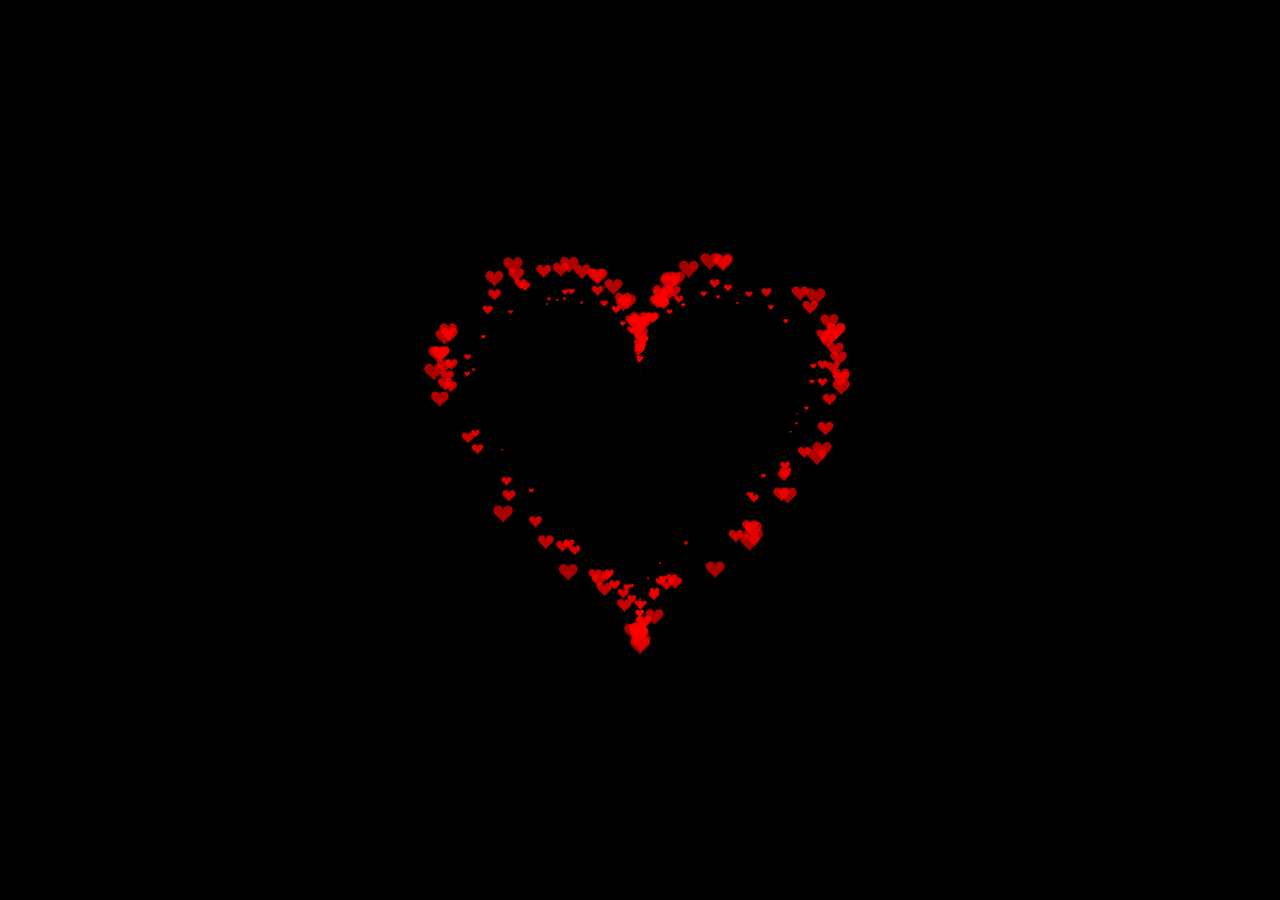
<file: index.html>
<!DOCTYPE HTML PUBLIC "-//W3C//DTD HTML 4.0 Transitional//EN">
<HTML>
 <HEAD>
  <TITLE> I Love You </TITLE>
  <META NAME="Generator" CONTENT="EditPlus">
  <META NAME="Author" CONTENT="">
  <META NAME="Keywords" CONTENT="">
  <META NAME="Description" CONTENT="">
  <link rel="stylesheet" href="./new/style.css">
  <style>
  html, body {
  height: 100%;
  padding: 0;
  margin: 0;
  background: #000;
}
canvas {
  position: absolute;
  width: 100%;
  height: 100%;
}
  </style>
 </HEAD>

 <BODY>
  <canvas id="pinkboard"></canvas>
  <script>
  /*
 * Settings
 */
var settings = {
  particles: {
    length:   500, // maximum amount of particles
    duration:   2, // particle duration in sec
    velocity: 100, // particle velocity in pixels/sec
    effect: -0.75, // play with this for a nice effect
    size:      30, // particle size in pixels
  },
};

/*
 * RequestAnimationFrame polyfill by Erik Möller
 */
(function(){var b=0;var c=["ms","moz","webkit","o"];for(var a=0;a<c.length&&!window.requestAnimationFrame;++a){window.requestAnimationFrame=window[c[a]+"RequestAnimationFrame"];window.cancelAnimationFrame=window[c[a]+"CancelAnimationFrame"]||window[c[a]+"CancelRequestAnimationFrame"]}if(!window.requestAnimationFrame){window.requestAnimationFrame=function(h,e){var d=new Date().getTime();var f=Math.max(0,16-(d-b));var g=window.setTimeout(function(){h(d+f)},f);b=d+f;return g}}if(!window.cancelAnimationFrame){window.cancelAnimationFrame=function(d){clearTimeout(d)}}}());

/*
 * Point class
 */
var Point = (function() {
  function Point(x, y) {
    this.x = (typeof x !== 'undefined') ? x : 0;
    this.y = (typeof y !== 'undefined') ? y : 0;
  }
  Point.prototype.clone = function() {
    return new Point(this.x, this.y);
  };
  Point.prototype.length = function(length) {
    if (typeof length == 'undefined')
      return Math.sqrt(this.x * this.x + this.y * this.y);
    this.normalize();
    this.x *= length;
    this.y *= length;
    return this;
  };
  Point.prototype.normalize = function() {
    var length = this.length();
    this.x /= length;
    this.y /= length;
    return this;
  };
  return Point;
})();

/*
 * Particle class
 */
var Particle = (function() {
  function Particle() {
    this.position = new Point();
    this.velocity = new Point();
    this.acceleration = new Point();
    this.age = 0;
  }
  Particle.prototype.initialize = function(x, y, dx, dy) {
    this.position.x = x;
    this.position.y = y;
    this.velocity.x = dx;
    this.velocity.y = dy;
    this.acceleration.x = dx * settings.particles.effect;
    this.acceleration.y = dy * settings.particles.effect;
    this.age = 0;
  };
  Particle.prototype.update = function(deltaTime) {
    this.position.x += this.velocity.x * deltaTime;
    this.position.y += this.velocity.y * deltaTime;
    this.velocity.x += this.acceleration.x * deltaTime;
    this.velocity.y += this.acceleration.y * deltaTime;
    this.age += deltaTime;
  };
  Particle.prototype.draw = function(context, image) {
    function ease(t) {
      return (--t) * t * t + 1;
    }
    var size = image.width * ease(this.age / settings.particles.duration);
    context.globalAlpha = 1 - this.age / settings.particles.duration;
    context.drawImage(image, this.position.x - size / 2, this.position.y - size / 2, size, size);
  };
  return Particle;
})();

/*
 * ParticlePool class
 */
var ParticlePool = (function() {
  var particles,
      firstActive = 0,
      firstFree   = 0,
      duration    = settings.particles.duration;
  
  function ParticlePool(length) {
    // create and populate particle pool
    particles = new Array(length);
    for (var i = 0; i < particles.length; i++)
      particles[i] = new Particle();
  }
  ParticlePool.prototype.add = function(x, y, dx, dy) {
    particles[firstFree].initialize(x, y, dx, dy);
    
    // handle circular queue
    firstFree++;
    if (firstFree   == particles.length) firstFree   = 0;
    if (firstActive == firstFree       ) firstActive++;
    if (firstActive == particles.length) firstActive = 0;
  };
  ParticlePool.prototype.update = function(deltaTime) {
    var i;
    
    // update active particles
    if (firstActive < firstFree) {
      for (i = firstActive; i < firstFree; i++)
        particles[i].update(deltaTime);
    }
    if (firstFree < firstActive) {
      for (i = firstActive; i < particles.length; i++)
        particles[i].update(deltaTime);
      for (i = 0; i < firstFree; i++)
        particles[i].update(deltaTime);
    }
    
    // remove inactive particles
    while (particles[firstActive].age >= duration && firstActive != firstFree) {
      firstActive++;
      if (firstActive == particles.length) firstActive = 0;
    }
    
    
  };
  ParticlePool.prototype.draw = function(context, image) {
    // draw active particles
    if (firstActive < firstFree) {
      for (i = firstActive; i < firstFree; i++)
        particles[i].draw(context, image);
    }
    if (firstFree < firstActive) {
      for (i = firstActive; i < particles.length; i++)
        particles[i].draw(context, image);
      for (i = 0; i < firstFree; i++)
        particles[i].draw(context, image);
    }
  };
  return ParticlePool;
})();

/*
 * Putting it all together
 */
(function(canvas) {
  var context = canvas.getContext('2d'),
      particles = new ParticlePool(settings.particles.length),
      particleRate = settings.particles.length / settings.particles.duration, // particles/sec
      time;
  
  // get point on heart with -PI <= t <= PI
  function pointOnHeart(t) {
    return new Point(
      160 * Math.pow(Math.sin(t), 3),
      130 * Math.cos(t) - 50 * Math.cos(2 * t) - 20 * Math.cos(3 * t) - 10 * Math.cos(4 * t) + 25
    );
  }
  
  // creating the particle image using a dummy canvas
  var image = (function() {
    var canvas  = document.createElement('canvas'),
        context = canvas.getContext('2d');
    canvas.width  = settings.particles.size;
    canvas.height = settings.particles.size;
    // helper function to create the path
    function to(t) {
      var point = pointOnHeart(t);
      point.x = settings.particles.size / 2 + point.x * settings.particles.size / 350;
      point.y = settings.particles.size / 2 - point.y * settings.particles.size / 350;
      return point;
    }
    // create the path
    context.beginPath();
    var t = -Math.PI;
    var point = to(t);
    context.moveTo(point.x, point.y);
    while (t < Math.PI) {
      t += 0.01; // baby steps!
      point = to(t);
      context.lineTo(point.x, point.y);
    }
    context.closePath();
    // create the fill
    context.fillStyle = 'red';
    context.fill();
    // create the image
    var image = new Image();
    image.src = canvas.toDataURL();
    return image;
  })();
  
  // render that thing!
  function render() {
    // next animation frame
    requestAnimationFrame(render);
    
    // update time
    var newTime   = new Date().getTime() / 1000,
        deltaTime = newTime - (time || newTime);
    time = newTime;
    
    // clear canvas
    context.clearRect(0, 0, canvas.width, canvas.height);
    
    // create new particles
    var amount = particleRate * deltaTime;
    for (var i = 0; i < amount; i++) {
      var pos = pointOnHeart(Math.PI - 2 * Math.PI * Math.random());
      var dir = pos.clone().length(settings.particles.velocity);
      particles.add(canvas.width / 2 + pos.x, canvas.height / 2 - pos.y, dir.x, -dir.y);
    }
    
    // update and draw particles
    particles.update(deltaTime);
    particles.draw(context, image);
  }
  
  // handle (re-)sizing of the canvas
  function onResize() {
    canvas.width  = canvas.clientWidth;
    canvas.height = canvas.clientHeight;
  }
  window.onresize = onResize;
  
  // delay rendering bootstrap
  setTimeout(function() {
    onResize();
    render();
  }, 10);
})(document.getElementById('pinkboard'));
  </script>
 </BODY>
</HTML>
</file>
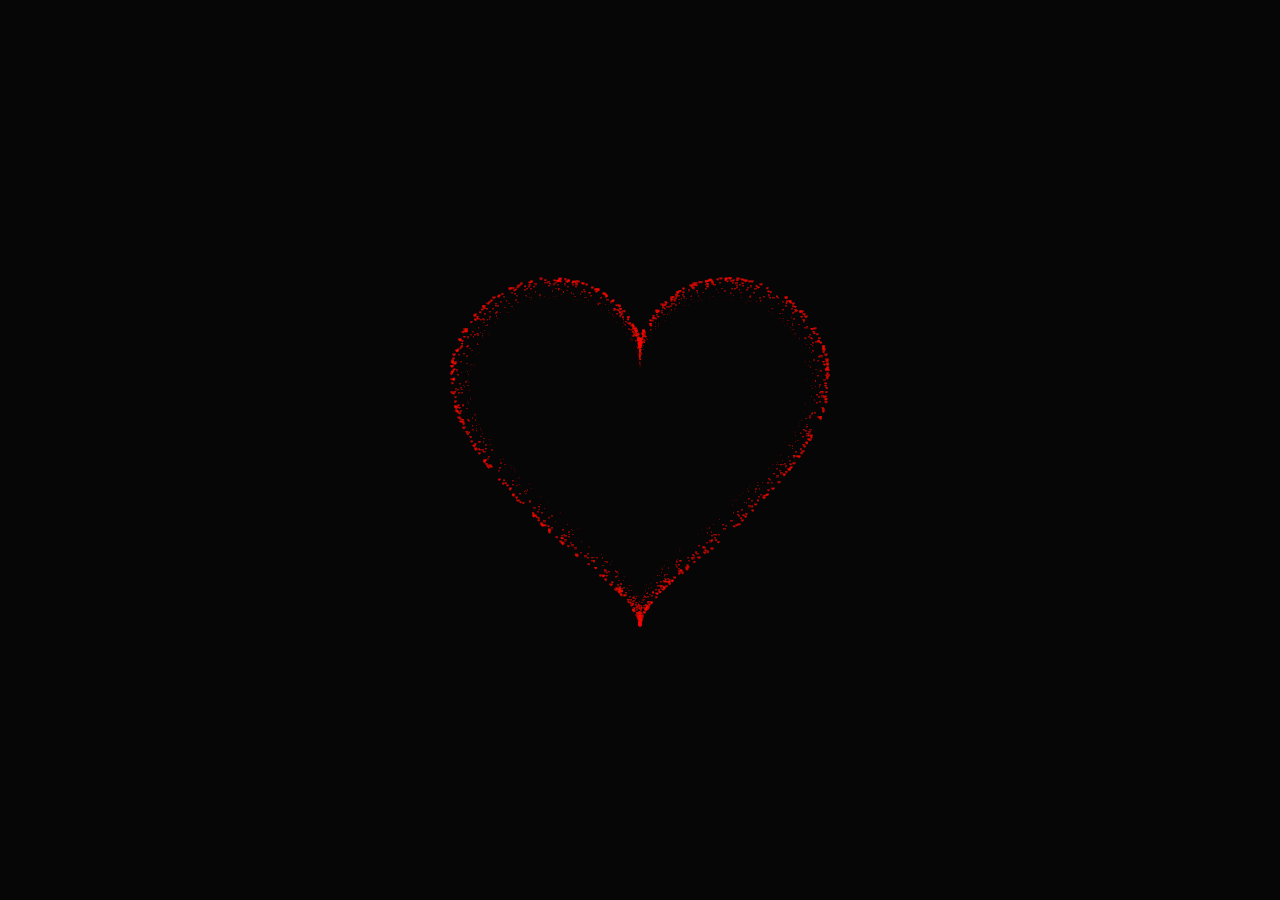
<file: new/index.html>
<!DOCTYPE HTML PUBLIC "-//W3C//DTD HTML 4.0 Transitional//EN">
<HTML>
 <HEAD>
  <TITLE> I Love You </TITLE>
  <META NAME="Generator" CONTENT="EditPlus">
  <META NAME="Author" CONTENT="">
  <META NAME="Keywords" CONTENT="">
  <META NAME="Description" CONTENT="">
  <link rel="stylesheet" href="style.css">
  <style>
  html, body {
  height: 100%;
  padding: 0;
  margin: 0;
  background: rgba(0, 0, 0, 0.851);
}
canvas {
  position: absolute;
  width: 100%;
  height: 100%;
}
  </style>
 </HEAD>
 <BODY>
  <div class="box">
    <canvas id="pinkboard"></canvas>
  </div>
<script>
var settings = {
  particles: {
    length:   10000, // maximum amount of particles
    duration:   4, // particle duration in sec
    velocity: 80, // particle velocity in pixels/sec
    effect: -1.3, // play with this for a nice effect
    size:      8, // particle size in pixels
  },
};
/*
 */
(function(){var b=0;var c=["ms","moz","webkit","o"];for(var a=0;a<c.length&&!window.requestAnimationFrame;++a){window.requestAnimationFrame=window[c[a]+"RequestAnimationFrame"];window.cancelAnimationFrame=window[c[a]+"CancelAnimationFrame"]||window[c[a]+"CancelRequestAnimationFrame"]}if(!window.requestAnimationFrame){window.requestAnimationFrame=function(h,e){var d=new Date().getTime();var f=Math.max(0,16-(d-b));var g=window.setTimeout(function(){h(d+f)},f);b=d+f;return g}}if(!window.cancelAnimationFrame){window.cancelAnimationFrame=function(d){clearTimeout(d)}}}());
/*
 * Point class
 */
var Point = (function() {
  function Point(x, y) {
    this.x = (typeof x !== 'undefined') ? x : 0;
    this.y = (typeof y !== 'undefined') ? y : 0;
  }
  Point.prototype.clone = function() {
    return new Point(this.x, this.y);
  };
  Point.prototype.length = function(length) {
    if (typeof length == 'undefined')
      return Math.sqrt(this.x * this.x + this.y * this.y);
    this.normalize();
    this.x *= length;
    this.y *= length;
    return this;
  };
  Point.prototype.normalize = function() {
    var length = this.length();
    this.x /= length;
    this.y /= length;
    return this;
  };
  return Point;
})();
/*
 * Particle class
 */
var Particle = (function() {
  function Particle() {
    this.position = new Point();
    this.velocity = new Point();
    this.acceleration = new Point();
    this.age = 0;
  }
  Particle.prototype.initialize = function(x, y, dx, dy) {
    this.position.x = x;
    this.position.y = y;
    this.velocity.x = dx;
    this.velocity.y = dy;
    this.acceleration.x = dx * settings.particles.effect;
    this.acceleration.y = dy * settings.particles.effect;
    this.age = 0;
  };
  Particle.prototype.update = function(deltaTime) {
    this.position.x += this.velocity.x * deltaTime;
    this.position.y += this.velocity.y * deltaTime;
    this.velocity.x += this.acceleration.x * deltaTime;
    this.velocity.y += this.acceleration.y * deltaTime;
    this.age += deltaTime;
  };
  Particle.prototype.draw = function(context, image) {
    function ease(t) {
      return (--t) * t * t + 1;
    }
    var size = image.width * ease(this.age / settings.particles.duration);
    context.globalAlpha = 1 - this.age / settings.particles.duration;
    context.drawImage(image, this.position.x - size / 2, this.position.y - size / 2, size, size);
  };
  return Particle;
})();
/*
 * ParticlePool class
 */
var ParticlePool = (function() {
  var particles,
      firstActive = 0,
      firstFree   = 0,
      duration    = settings.particles.duration;
 
  function ParticlePool(length) {
    // create and populate particle pool
    particles = new Array(length);
    for (var i = 0; i < particles.length; i++)
      particles[i] = new Particle();
  }
  ParticlePool.prototype.add = function(x, y, dx, dy) {
    particles[firstFree].initialize(x, y, dx, dy);
   
    // handle circular queue
    firstFree++;
    if (firstFree   == particles.length) firstFree   = 0;
    if (firstActive == firstFree       ) firstActive++;
    if (firstActive == particles.length) firstActive = 0;
  };
  ParticlePool.prototype.update = function(deltaTime) {
    var i;
   
    // update active particles
    if (firstActive < firstFree) {
      for (i = firstActive; i < firstFree; i++)
        particles[i].update(deltaTime);
    }
    if (firstFree < firstActive) {
      for (i = firstActive; i < particles.length; i++)
        particles[i].update(deltaTime);
      for (i = 0; i < firstFree; i++)
        particles[i].update(deltaTime);
    }
   
    // remove inactive particles
    while (particles[firstActive].age >= duration && firstActive != firstFree) {
      firstActive++;
      if (firstActive == particles.length) firstActive = 0;
    }
   
   
  };
  ParticlePool.prototype.draw = function(context, image) {
    // draw active particles
    if (firstActive < firstFree) {
      for (i = firstActive; i < firstFree; i++)
        particles[i].draw(context, image);
    }
    if (firstFree < firstActive) {
      for (i = firstActive; i < particles.length; i++)
        particles[i].draw(context, image);
      for (i = 0; i < firstFree; i++)
        particles[i].draw(context, image);
    }
  };
  return ParticlePool;
})();
/*
 * Putting it all together
 */
(function(canvas) {
  var context = canvas.getContext('2d'),
      particles = new ParticlePool(settings.particles.length),
      particleRate = settings.particles.length / settings.particles.duration, // particles/sec
      time;
 
  // get point on heart with -PI <= t <= PI
  function pointOnHeart(t) {
    return new Point(
      160 * Math.pow(Math.sin(t), 3),
      130 * Math.cos(t) - 50 * Math.cos(2 * t) - 20 * Math.cos(3 * t) - 10 * Math.cos(4 * t) + 25
    );
  }
 
  // creating the particle image using a dummy canvas
  var image = (function() {
    var canvas  = document.createElement('canvas'),
        context = canvas.getContext('2d');
    canvas.width  = settings.particles.size;
    canvas.height = settings.particles.size;
    // helper function to create the path
    function to(t) {
      var point = pointOnHeart(t);
      point.x = settings.particles.size / 2 + point.x * settings.particles.size / 350;
      point.y = settings.particles.size / 2 - point.y * settings.particles.size / 350;
      return point;
    }
    // create the path
    context.beginPath();
    var t = -Math.PI;
    var point = to(t);
    context.moveTo(point.x, point.y);
    while (t < Math.PI) {
      t += 0.01; // baby steps!
      point = to(t);
      context.lineTo(point.x, point.y);
    }
    context.closePath();
    // create the fill
    context.fillStyle = '#f50b02';
    context.fill();
    // create the image
    var image = new Image();
    image.src = canvas.toDataURL();
    return image;
  })();
 
  // render that thing!
  function render() {
    // next animation frame
    requestAnimationFrame(render);
   
    // update time
    var newTime   = new Date().getTime() / 1000,
        deltaTime = newTime - (time || newTime);
    time = newTime;
   
    // clear canvas
    context.clearRect(0, 0, canvas.width, canvas.height);
   
    // create new particles
    var amount = particleRate * deltaTime;
    for (var i = 0; i < amount; i++) {
      var pos = pointOnHeart(Math.PI - 2 * Math.PI * Math.random());
      var dir = pos.clone().length(settings.particles.velocity);
      particles.add(canvas.width / 2 + pos.x, canvas.height / 2 - pos.y, dir.x, -dir.y);
    }
   
    // update and draw particles
    particles.update(deltaTime);
    particles.draw(context, image);
  }
 
  // handle (re-)sizing of the canvas
  function onResize() {
    canvas.width  = canvas.clientWidth;
    canvas.height = canvas.clientHeight;
  }
  window.onresize = onResize;
 
  // delay rendering bootstrap
  setTimeout(function() {
    onResize();
    render();
  }, 10);
})(document.getElementById('pinkboard'));
  </script>
 </BODY>
</HTML>
</file>
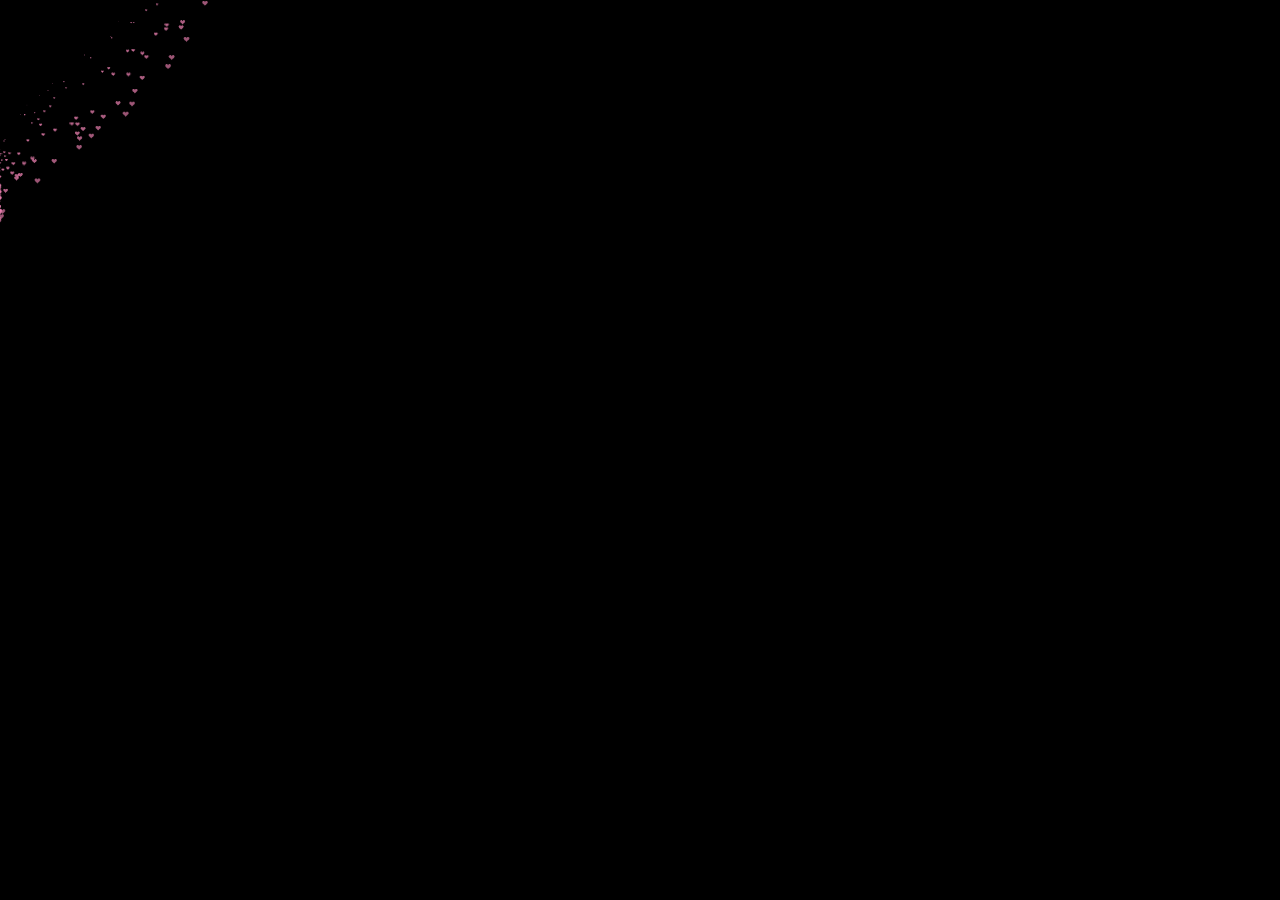
<file: index2.html>
<!DOCTYPE HTML PUBLIC "-//W3C//DTD HTML 4.0 Transitional//EN">
<HTML>

<HEAD>
    <TITLE>I Love You</TITLE>
    <META NAME="Generator" CONTENT="EditPlus">
    <META NAME="Author" CONTENT="">
    <META NAME="Keywords" CONTENT="">
    <META NAME="Description" CONTENT="">
    <style>
        html,
        body {
            overflow: hidden;
            padding: 0;
            margin: 0;
            background: #000;
        }
        
        canvas {
            position: absolute;
            width: 100%;
            height: 100%;
        }
        
        canvas {
            /* top: 50%;
            left: 50%; */
            z-index: 1;
            display: block;
            position: absolute;
            transform: translate(-50%, -50%);
            animation: heart 1.5s ease infinite
        }
        
        @keyframes heart {
            0% {
                transform: scale(1);
            }
            30% {
                transform: scale(.8);
            }
            /* 60% {
                transform: scale(1.2);
            } */
            100% {
                transform: scale(1);
            }
        }
    </style>
</HEAD>

<BODY>

    <canvas id="pinkboard">
        <canvas id="pinkboard">
        </canvas>
    </canvas>
    <script>
        /*
         * Settings
         */
        var settings = {
            particles: {
                length: 1500, // maximum amount of particles
                duration: 2, // particle duration in sec
                velocity: 135, // particle velocity in pixels/sec
                effect: -0.35, // play with this for a nice effect
                size: 14, // particle size in pixels
            },
        };

        /*
         * RequestAnimationFrame polyfill by Erik Möller
         */
        (function() {
            var b = 0;
            var c = ["ms", "moz", "webkit", "o"];
            for (var a = 0; a < c.length && !window.requestAnimationFrame; ++a) {
                window.requestAnimationFrame = window[c[a] + "RequestAnimationFrame"];
                window.cancelAnimationFrame = window[c[a] + "CancelAnimationFrame"] || window[c[a] + "CancelRequestAnimationFrame"]
            }
            if (!window.requestAnimationFrame) {
                window.requestAnimationFrame = function(h, e) {
                    var d = new Date().getTime();
                    var f = Math.max(0, 16 - (d - b));
                    var g = window.setTimeout(function() {
                        h(d + f)
                    }, f);
                    b = d + f;
                    return g
                }
            }
            if (!window.cancelAnimationFrame) {
                window.cancelAnimationFrame = function(d) {
                    clearTimeout(d)
                }
            }
        }());

        /*
         * Point class
         */
        var Point = (function() {
            function Point(x, y) {
                this.x = (typeof x !== 'undefined') ? x : 0;
                this.y = (typeof y !== 'undefined') ? y : 0;
            }
            Point.prototype.clone = function() {
                return new Point(this.x, this.y);
            };
            Point.prototype.length = function(length) {
                if (typeof length == 'undefined')
                    return Math.sqrt(this.x * this.x + this.y * this.y);
                this.normalize();
                this.x *= length;
                this.y *= length;
                return this;
            };
            Point.prototype.normalize = function() {
                var length = this.length();
                this.x /= length;
                this.y /= length;
                return this;
            };
            return Point;
        })();

        /*
         * Particle class
         */
        var Particle = (function() {
            function Particle() {
                this.position = new Point();
                this.velocity = new Point();
                this.acceleration = new Point();
                this.age = 0;
            }
            Particle.prototype.initialize = function(x, y, dx, dy) {
                this.position.x = x;
                this.position.y = y;
                this.velocity.x = dx;
                this.velocity.y = dy;
                this.acceleration.x = dx * settings.particles.effect;
                this.acceleration.y = dy * settings.particles.effect;
                this.age = 0;
            };
            Particle.prototype.update = function(deltaTime) {
                this.position.x += this.velocity.x * deltaTime;
                this.position.y += this.velocity.y * deltaTime;
                this.velocity.x += this.acceleration.x * deltaTime;
                this.velocity.y += this.acceleration.y * deltaTime;
                this.age += deltaTime;
            };
            Particle.prototype.draw = function(context, image) {
                function ease(t) {
                    return (--t) * t * t + 1;
                }
                var size = image.width * ease(this.age / settings.particles.duration);
                context.globalAlpha = 1 - this.age / settings.particles.duration;
                context.drawImage(image, this.position.x - size / 2, this.position.y - size / 2, size, size);
            };
            return Particle;
        })();

        /*
         * ParticlePool class
         */
        var ParticlePool = (function() {
            var particles,
                firstActive = 0,
                firstFree = 0,
                duration = settings.particles.duration;

            function ParticlePool(length) {
                // create and populate particle pool
                particles = new Array(length);
                for (var i = 0; i < particles.length; i++)
                    particles[i] = new Particle();
            }
            ParticlePool.prototype.add = function(x, y, dx, dy) {
                particles[firstFree].initialize(x, y, dx, dy);

                // handle circular queue
                firstFree++;
                if (firstFree == particles.length) firstFree = 0;
                if (firstActive == firstFree) firstActive++;
                if (firstActive == particles.length) firstActive = 0;
            };
            ParticlePool.prototype.update = function(deltaTime) {
                var i;

                // update active particles
                if (firstActive < firstFree) {
                    for (i = firstActive; i < firstFree; i++)
                        particles[i].update(deltaTime);
                }
                if (firstFree < firstActive) {
                    for (i = firstActive; i < particles.length; i++)
                        particles[i].update(deltaTime);
                    for (i = 0; i < firstFree; i++)
                        particles[i].update(deltaTime);
                }

                // remove inactive particles
                while (particles[firstActive].age >= duration && firstActive != firstFree) {
                    firstActive++;
                    if (firstActive == particles.length) firstActive = 0;
                }


            };
            ParticlePool.prototype.draw = function(context, image) {
                // draw active particles
                if (firstActive < firstFree) {
                    for (i = firstActive; i < firstFree; i++)
                        particles[i].draw(context, image);
                }
                if (firstFree < firstActive) {
                    for (i = firstActive; i < particles.length; i++)
                        particles[i].draw(context, image);
                    for (i = 0; i < firstFree; i++)
                        particles[i].draw(context, image);
                }
            };
            return ParticlePool;
        })();

        /*
         * Putting it all together
         */
        (function(canvas) {
            var context = canvas.getContext('2d'),
                particles = new ParticlePool(settings.particles.length),
                particleRate = settings.particles.length / settings.particles.duration, // particles/sec
                time;

            // get point on heart with -PI <= t <= PI
            function pointOnHeart(t) {
                return new Point(
                    160 * Math.pow(Math.sin(t), 3),
                    130 * Math.cos(t) - 50 * Math.cos(2 * t) - 20 * Math.cos(3 * t) - 10 * Math.cos(4 * t) + 25
                );
            }

            // creating the particle image using a dummy canvas
            var image = (function() {
                var canvas = document.createElement('canvas'),
                    context = canvas.getContext('2d');
                canvas.width = settings.particles.size;
                canvas.height = settings.particles.size;
                // helper function to create the path
                function to(t) {
                    var point = pointOnHeart(t);
                    point.x = settings.particles.size / 3 + point.x * settings.particles.size / 550;
                    point.y = settings.particles.size / 3 - point.y * settings.particles.size / 550;
                    return point;
                }
                // create the path
                context.beginPath();
                var t = -Math.PI;
                var point = to(t);
                context.moveTo(point.x, point.y);
                while (t < Math.PI) {
                    t += 0.01; // baby steps!
                    point = to(t);
                    context.lineTo(point.x, point.y);
                }
                context.closePath();
                // create the fill
                context.fillStyle = '#ea80b0';
                context.fill();
                // create the image
                var image = new Image();
                image.src = canvas.toDataURL();
                return image;
            })();

            // render that thing!
            function render() {
                // next animation frame
                requestAnimationFrame(render);

                // update time
                var newTime = new Date().getTime() / 1000,
                    deltaTime = newTime - (time || newTime);
                time = newTime;

                // clear canvas
                context.clearRect(0, 0, canvas.width, canvas.height);

                // create new particles
                var amount = particleRate * deltaTime;
                for (var i = 0; i < amount; i++) {
                    var pos = pointOnHeart(Math.PI - 2 * Math.PI * Math.random());
                    var dir = pos.clone().length(settings.particles.velocity);
                    particles.add(canvas.width / 2 + pos.x, canvas.height / 2 - pos.y, dir.x, -dir.y);
                }

                // update and draw particles
                particles.update(deltaTime);
                particles.draw(context, image);
            }

            // handle (re-)sizing of the canvas
            function onResize() {
                canvas.width = canvas.clientWidth;
                canvas.height = canvas.clientHeight;
            }
            window.onresize = onResize;

            // delay rendering bootstrap
            setTimeout(function() {
                onResize();
                render();
            }, 10);
        })(document.getElementById('pinkboard'));
    </script>
</BODY>

</HTML>
</file>
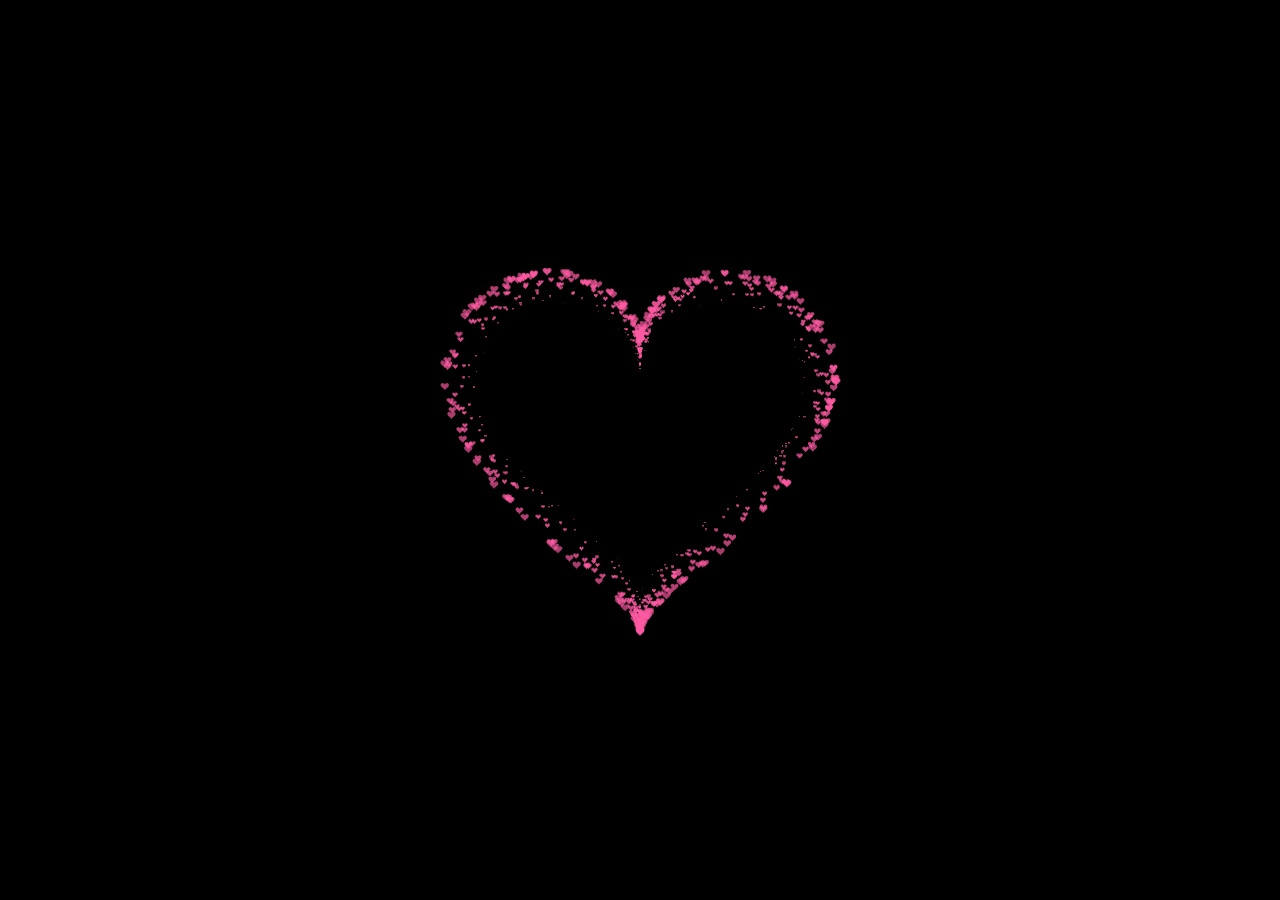
<file: index3.html>
<!DOCTYPE HTML PUBLIC "-//W3C//DTD HTML 4.0 Transitional//EN">
<HTML>
 <HEAD>
  <TITLE> Heart </TITLE>
  <META NAME="Generator" CONTENT="EditPlus">
  <META NAME="Author" CONTENT="">
  <META NAME="Keywords" CONTENT="">
  <META NAME="Description" CONTENT="">
 
    
  <style>
  html, body {
  height: 100%;
  padding: 0;
  margin: 0;
  background: #000;
  display: flex;
	justify-content: center;
	align-items: center;

}

.box {
	width: 100%;
	position: absolute;
	top: 50%;
	left: 50%;
	transform: translate(-50%, -50%);
	display: flex;
	flex-direction: column;
}

canvas {
  position: absolute;
  width: 100%;
  height: 100%;
}
#pinkboard {
	position: relative;
	margin: auto;
	height: 500px;
	width: 500px;
	animation: animate 1.3s infinite;
}

#pinkboard:before, #pinkboard:after {
	content: '';
	position: absolute;
	/* background: #FF5CA4; */
  background: white;
	width: 100px;
	height: 160px;
	border-top-left-radius: 50px;
	border-top-right-radius: 50px;
}

#pinkboard:before {
	left: 100px;
	transform: rotate(-45deg);
	transform-origin: 0 100%;
	box-shadow: 0 14px 28px rgba(0,0,0,0.25),
							0 10px 10px rgba(0,0,0,0.22);
}

#pinkboard:after {
	left: 0;
	transform: rotate(45deg);
	transform-origin: 100% 100%;
}

@keyframes animate {
	0% {
		transform: scale(1);
	}
	30% {
		transform: scale(.8);
	}
	60% {
		transform: scale(1.2);
	}
	100% {
		transform: scale(1);
	}
}
  </style>
 </HEAD>
 
 <BODY>
   <div class="box">
      <canvas id="pinkboard"></canvas>
   </div>
  <script>
  /*
 * Settings
 */
var settings = {
  particles: {
    length:   2000, // maximum amount of particles
    duration:   2, // particle duration in sec
    velocity: 100, // particle velocity in pixels/sec
    effect: -1.3, // play with this for a nice effect
    size:      13, // particle size in pixels
  },
};
/*
 * RequestAnimationFrame polyfill by Erik Möller
 */
(function(){var b=0;var c=["ms","moz","webkit","o"];for(var a=0;a<c.length&&!window.requestAnimationFrame;++a){window.requestAnimationFrame=window[c[a]+"RequestAnimationFrame"];window.cancelAnimationFrame=window[c[a]+"CancelAnimationFrame"]||window[c[a]+"CancelRequestAnimationFrame"]}if(!window.requestAnimationFrame){window.requestAnimationFrame=function(h,e){var d=new Date().getTime();var f=Math.max(0,16-(d-b));var g=window.setTimeout(function(){h(d+f)},f);b=d+f;return g}}if(!window.cancelAnimationFrame){window.cancelAnimationFrame=function(d){clearTimeout(d)}}}());
/*
 * Point class
 */
var Point = (function() {
  function Point(x, y) {
    this.x = (typeof x !== 'undefined') ? x : 0;
    this.y = (typeof y !== 'undefined') ? y : 0;
  }
  Point.prototype.clone = function() {
    return new Point(this.x, this.y);
  };
  Point.prototype.length = function(length) {
    if (typeof length == 'undefined')
      return Math.sqrt(this.x * this.x + this.y * this.y);
    this.normalize();
    this.x *= length;
    this.y *= length;
    return this;
  };
  Point.prototype.normalize = function() {
    var length = this.length();
    this.x /= length;
    this.y /= length;
    return this;
  };
  return Point;
})();
/*
 * Particle class
 */
var Particle = (function() {
  function Particle() {
    this.position = new Point();
    this.velocity = new Point();
    this.acceleration = new Point();
    this.age = 0;
  }
  Particle.prototype.initialize = function(x, y, dx, dy) {
    this.position.x = x;
    this.position.y = y;
    this.velocity.x = dx;
    this.velocity.y = dy;
    this.acceleration.x = dx * settings.particles.effect;
    this.acceleration.y = dy * settings.particles.effect;
    this.age = 0;
  };
  Particle.prototype.update = function(deltaTime) {
    this.position.x += this.velocity.x * deltaTime;
    this.position.y += this.velocity.y * deltaTime;
    this.velocity.x += this.acceleration.x * deltaTime;
    this.velocity.y += this.acceleration.y * deltaTime;
    this.age += deltaTime;
  };
  Particle.prototype.draw = function(context, image) {
    function ease(t) {
      return (--t) * t * t + 1;
    }
    var size = image.width * ease(this.age / settings.particles.duration);
    context.globalAlpha = 1 - this.age / settings.particles.duration;
    context.drawImage(image, this.position.x - size / 2, this.position.y - size / 2, size, size);
  };
  return Particle;
})();
/*
 * ParticlePool class
 */
var ParticlePool = (function() {
  var particles,
      firstActive = 0,
      firstFree   = 0,
      duration    = settings.particles.duration;
  
  function ParticlePool(length) {
    // create and populate particle pool
    particles = new Array(length);
    for (var i = 0; i < particles.length; i++)
      particles[i] = new Particle();
  }
  ParticlePool.prototype.add = function(x, y, dx, dy) {
    particles[firstFree].initialize(x, y, dx, dy);
    
    // handle circular queue
    firstFree++;
    if (firstFree   == particles.length) firstFree   = 0;
    if (firstActive == firstFree       ) firstActive++;
    if (firstActive == particles.length) firstActive = 0;
  };
  ParticlePool.prototype.update = function(deltaTime) {
    var i;
    
    // update active particles
    if (firstActive < firstFree) {
      for (i = firstActive; i < firstFree; i++)
        particles[i].update(deltaTime);
    }
    if (firstFree < firstActive) {
      for (i = firstActive; i < particles.length; i++)
        particles[i].update(deltaTime);
      for (i = 0; i < firstFree; i++)
        particles[i].update(deltaTime);
    }
    
    // remove inactive particles
    while (particles[firstActive].age >= duration && firstActive != firstFree) {
      firstActive++;
      if (firstActive == particles.length) firstActive = 0;
    }
    
    
  };
  ParticlePool.prototype.draw = function(context, image) {
    // draw active particles
    if (firstActive < firstFree) {
      for (i = firstActive; i < firstFree; i++)
        particles[i].draw(context, image);
    }
    if (firstFree < firstActive) {
      for (i = firstActive; i < particles.length; i++)
        particles[i].draw(context, image);
      for (i = 0; i < firstFree; i++)
        particles[i].draw(context, image);
    }
  };
  return ParticlePool;
})();
/*
 * Putting it all together
 */
(function(canvas) {
  var context = canvas.getContext('2d'),
      particles = new ParticlePool(settings.particles.length),
      particleRate = settings.particles.length / settings.particles.duration, // particles/sec
      time;
  
  // get point on heart with -PI <= t <= PI
  function pointOnHeart(t) {
    return new Point(
      160 * Math.pow(Math.sin(t), 3),
      130 * Math.cos(t) - 50 * Math.cos(2 * t) - 20 * Math.cos(3 * t) - 10 * Math.cos(4 * t) + 25
    );
  }
  
  // creating the particle image using a dummy canvas
  var image = (function() {
    var canvas  = document.createElement('canvas'),
        context = canvas.getContext('2d');
    canvas.width  = settings.particles.size;
    canvas.height = settings.particles.size;
    // helper function to create the path
    function to(t) {
      var point = pointOnHeart(t);
      point.x = settings.particles.size / 2 + point.x * settings.particles.size / 350;
      point.y = settings.particles.size / 2 - point.y * settings.particles.size / 350;
      return point;
    }
    // create the path
    context.beginPath();
    var t = -Math.PI;
    var point = to(t);
    context.moveTo(point.x, point.y);
    while (t < Math.PI) {
      t += 0.01; // baby steps!
      point = to(t);
      context.lineTo(point.x, point.y);
    }
    context.closePath();
    // create the fill
    context.fillStyle = '#FF5CA4';
    context.fill();
    // create the image
    var image = new Image();
    image.src = canvas.toDataURL();
    return image;
  })();
  
  // render that thing!
  function render() {
    // next animation frame
    requestAnimationFrame(render);
    
    // update time
    var newTime   = new Date().getTime() / 1000,
        deltaTime = newTime - (time || newTime);
    time = newTime;
    
    // clear canvas
    context.clearRect(0, 0, canvas.width, canvas.height);
    
    // create new particles
    var amount = particleRate * deltaTime;
    for (var i = 0; i < amount; i++) {
      var pos = pointOnHeart(Math.PI - 2 * Math.PI * Math.random());
      var dir = pos.clone().length(settings.particles.velocity);
      particles.add(canvas.width / 2 + pos.x, canvas.height / 2 - pos.y, dir.x, -dir.y);
    }
    
    // update and draw particles
    particles.update(deltaTime);
    particles.draw(context, image);
  }
  
  // handle (re-)sizing of the canvas
  function onResize() {
    canvas.width  = canvas.clientWidth;
    canvas.height = canvas.clientHeight;
  }
  window.onresize = onResize;
  
  // delay rendering bootstrap
  setTimeout(function() {
    onResize();
    render();
  }, 10);
})(document.getElementById('pinkboard'));
  </script>
 </BODY>
</HTML>
</file>
<file: new/style.css>
body {
	display: flex;
	justify-content: center;
	align-items: center;
	background: #2c3e50
}

.box {
	width: 1000px;
	position: absolute;
	top: 50%;
	left: 50%;
	transform: translate(-50%, -50%);
	display: flex;
	flex-direction: column;
}

#pinkboard {
	position: relative;
	margin: auto;
	height: 750px;
	width: 750px;
	animation: animate 1.2s infinite;
}

#pinkboard:before, #pinkboard:after {
	content: '';
	position: absolute;
	background: #d63031; 
	width: 100px;
	height: 160px;
	border-top-left-radius: 50px;
	border-top-right-radius: 50px;
}

#pinkboard:before {
	left: 100px;
	transform: rotate(-45deg);
	transform-origin: 0 100%;
	box-shadow: 0 14px 28px rgba(0,0,0,0.25),
				0 10px 10px rgba(0,0,0,0.22);
}

#pinkboard:after {
	left: 0;
	transform: rotate(45deg);
	transform-origin: 100% 100%;
}

@keyframes animate {
	0% {
		transform: scale(1);
	}
	30% {
		transform: scale(.8);
	}
	60% {
		transform: scale(1.2);
	}
	100% {
		transform: scale(1);
	}
}
</file>
